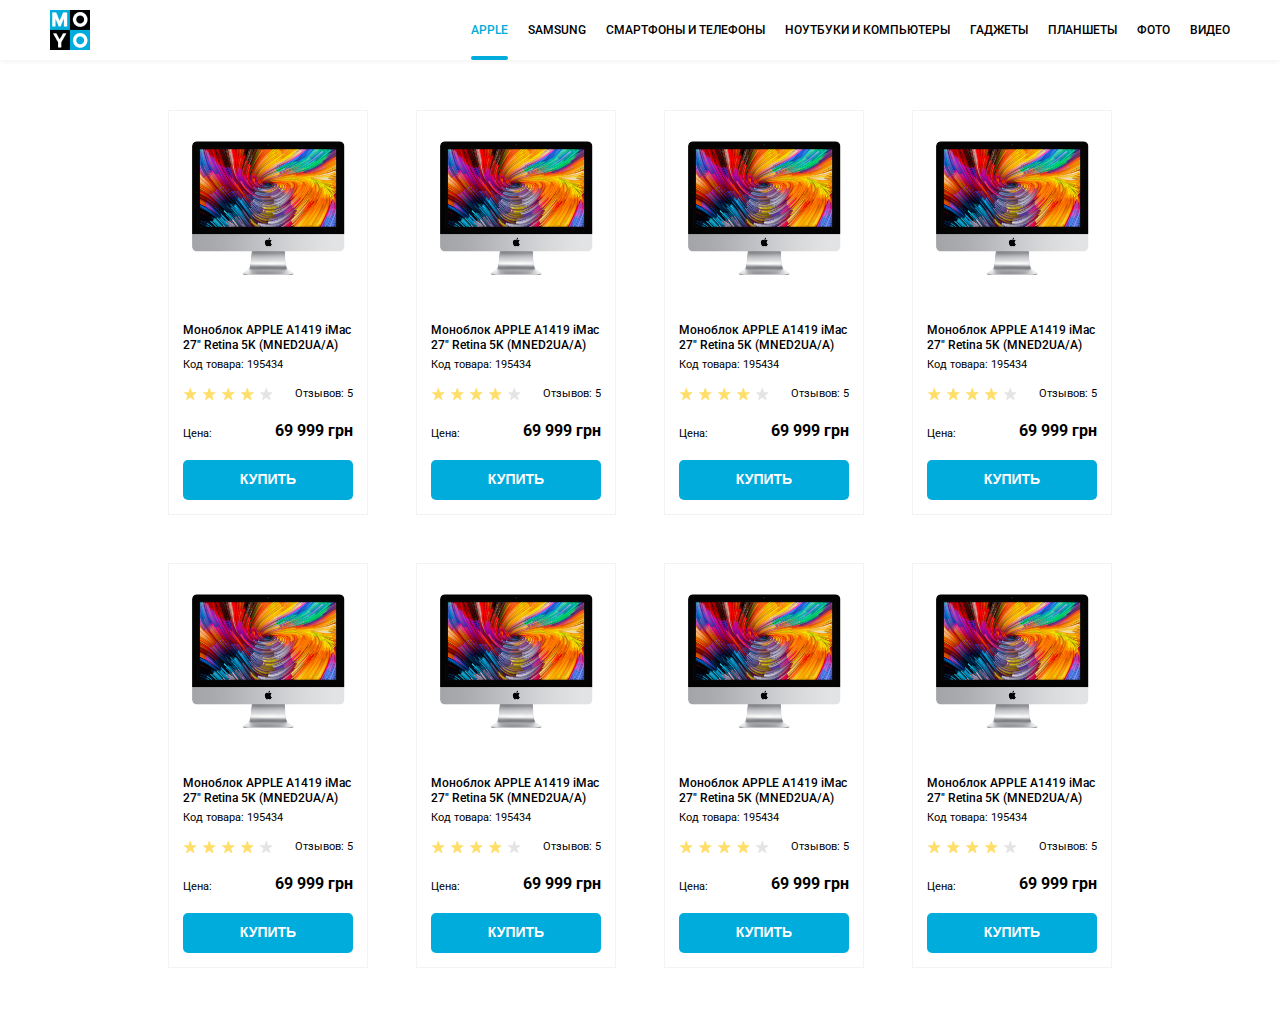
<file: index.html>
<!doctype html><html lang="en"><head><meta charset="UTF-8"><meta name="viewport" content="width=device-width, initial-scale=1.0"><title>Catalog</title><link rel="stylesheet" href="main.8c6e47f3.css"><link rel="preconnect" href="https://fonts.gstatic.com"><link href="https://fonts.googleapis.com/css2?family=Roboto:wght@300;400;500;700;900&display=swap" rel="stylesheet"></head><body> <div class="page"> <header class="page__header header"> <a href="#moyo" class="header-logo"> <img class="header-logo__img" src="logo.6c938e44.png" alt="Logo MOYO"> </a> <nav class="nav"> <ul class="nav__list"> <li class="nav__item"> <a href="#apple" class="nav__link is-active" data-qa="card"> Apple </a> </li> <li class="nav__item"> <a href="#samsung" class="nav__link"> Samsung </a> </li> <li class="nav__item"> <a href="#phones" class="nav__link"> Смартфоны и телефоны </a> </li> <li class="nav__item"> <a href="#laptops" class="nav__link" data-qa="nav-hover"> Ноутбуки и компьютеры </a> </li> <li class="nav__item"> <a href="#gadgets" class="nav__link"> Гаджеты </a> </li> <li class="nav__item"> <a href="#tablets" class="nav__link"> Планшеты </a> </li> <li class="nav__item"> <a href="#photos" class="nav__link"> Фото </a> </li> <li class="nav__item"> <a href="#videos" class="nav__link"> Видео </a> </li> </ul> </nav> </header> <main class="page__product product"> <div class="row product__row"> <div class="row__item"> <div class="card" data-qa="card"> <div class="card__photo"> <a href="#" class="card__link"> <img class="card__image" src="imac.2690641a.jpeg" alt="Моноблок Apple A1419 iMac 27"> </a> </div> <h3 class="card__title"> Моноблок APPLE A1419 iMac 27&#34; Retina 5K (MNED2UA/A) </h3> <p class="card__code"> Код товара: 195434 </p> <div class="card__rating"> <div class="stars stars--4"> <div class="stars__star"></div> <div class="stars__star"></div> <div class="stars__star"></div> <div class="stars__star"></div> <div class="stars__star"></div> </div> <p class="card__reviews"> Отзывов: 5 </p> </div> <div class="card__price"> <p class="card__denomination"> Цена: </p> <p class="card__amount"> 69 999 грн </p> </div> <button class="button card__button"> <a href="#" class="button__buy"> Купить </a> </button> </div> </div> <div class="row__item"> <div class="card" data-qa="card"> <div class="card__photo"> <a href="#" class="card__link"> <img class="card__image" src="imac.2690641a.jpeg" alt="Моноблок Apple A1419 iMac 27"> </a> </div> <h3 class="card__title"> Моноблок APPLE A1419 iMac 27&#34; Retina 5K (MNED2UA/A) </h3> <p class="card__code"> Код товара: 195434 </p> <div class="card__rating"> <div class="stars stars--4"> <div class="stars__star"></div> <div class="stars__star"></div> <div class="stars__star"></div> <div class="stars__star"></div> <div class="stars__star"></div> </div> <p class="card__reviews"> Отзывов: 5 </p> </div> <div class="card__price"> <p class="card__denomination"> Цена: </p> <p class="card__amount"> 69 999 грн </p> </div> <button class="button card__button"> <a href="#" class="button__buy"> Купить </a> </button> </div> </div> <div class="row__item"> <div class="card" data-qa="card"> <div class="card__photo"> <a href="#" class="card__link"> <img class="card__image" src="imac.2690641a.jpeg" alt="Моноблок Apple A1419 iMac 27"> </a> </div> <h3 class="card__title"> Моноблок APPLE A1419 iMac 27&#34; Retina 5K (MNED2UA/A) </h3> <p class="card__code"> Код товара: 195434 </p> <div class="card__rating"> <div class="stars stars--4"> <div class="stars__star"></div> <div class="stars__star"></div> <div class="stars__star"></div> <div class="stars__star"></div> <div class="stars__star"></div> </div> <p class="card__reviews"> Отзывов: 5 </p> </div> <div class="card__price"> <p class="card__denomination"> Цена: </p> <p class="card__amount"> 69 999 грн </p> </div> <button class="button card__button"> <a href="#" class="button__buy"> Купить </a> </button> </div> </div> <div class="row__item"> <div class="card" data-qa="card"> <div class="card__photo"> <a href="#" class="card__link"> <img class="card__image" src="imac.2690641a.jpeg" alt="Моноблок Apple A1419 iMac 27"> </a> </div> <h3 class="card__title"> Моноблок APPLE A1419 iMac 27&#34; Retina 5K (MNED2UA/A) </h3> <p class="card__code"> Код товара: 195434 </p> <div class="card__rating"> <div class="stars stars--4"> <div class="stars__star"></div> <div class="stars__star"></div> <div class="stars__star"></div> <div class="stars__star"></div> <div class="stars__star"></div> </div> <p class="card__reviews"> Отзывов: 5 </p> </div> <div class="card__price"> <p class="card__denomination"> Цена: </p> <p class="card__amount"> 69 999 грн </p> </div> <button class="button card__button"> <a href="#" class="button__buy"> Купить </a> </button> </div> </div> <div class="row__item"> <div class="card" data-qa="card"> <div class="card__photo"> <a href="#" class="card__link"> <img class="card__image" src="imac.2690641a.jpeg" alt="Моноблок Apple A1419 iMac 27"> </a> </div> <h3 class="card__title"> Моноблок APPLE A1419 iMac 27&#34; Retina 5K (MNED2UA/A) </h3> <p class="card__code"> Код товара: 195434 </p> <div class="card__rating"> <div class="stars stars--4"> <div class="stars__star"></div> <div class="stars__star"></div> <div class="stars__star"></div> <div class="stars__star"></div> <div class="stars__star"></div> </div> <p class="card__reviews"> Отзывов: 5 </p> </div> <div class="card__price"> <p class="card__denomination"> Цена: </p> <p class="card__amount"> 69 999 грн </p> </div> <button class="button card__button"> <a href="#" class="button__buy"> Купить </a> </button> </div> </div> <div class="row__item"> <div class="card" data-qa="card"> <div class="card__photo"> <a href="#" class="card__link"> <img class="card__image" src="imac.2690641a.jpeg" alt="Моноблок Apple A1419 iMac 27"> </a> </div> <h3 class="card__title"> Моноблок APPLE A1419 iMac 27&#34; Retina 5K (MNED2UA/A) </h3> <p class="card__code"> Код товара: 195434 </p> <div class="card__rating"> <div class="stars stars--4"> <div class="stars__star"></div> <div class="stars__star"></div> <div class="stars__star"></div> <div class="stars__star"></div> <div class="stars__star"></div> </div> <p class="card__reviews"> Отзывов: 5 </p> </div> <div class="card__price"> <p class="card__denomination"> Цена: </p> <p class="card__amount"> 69 999 грн </p> </div> <button class="button card__button"> <a href="#" class="button__buy"> Купить </a> </button> </div> </div> <div class="row__item"> <div class="card" data-qa="card"> <div class="card__photo"> <a href="#" class="card__link"> <img class="card__image" src="imac.2690641a.jpeg" alt="Моноблок Apple A1419 iMac 27"> </a> </div> <h3 class="card__title"> Моноблок APPLE A1419 iMac 27&#34; Retina 5K (MNED2UA/A) </h3> <p class="card__code"> Код товара: 195434 </p> <div class="card__rating"> <div class="stars stars--4"> <div class="stars__star"></div> <div class="stars__star"></div> <div class="stars__star"></div> <div class="stars__star"></div> <div class="stars__star"></div> </div> <p class="card__reviews"> Отзывов: 5 </p> </div> <div class="card__price"> <p class="card__denomination"> Цена: </p> <p class="card__amount"> 69 999 грн </p> </div> <button class="button card__button"> <a href="#" class="button__buy"> Купить </a> </button> </div> </div> <div class="row__item"> <div class="card" data-qa="card"> <div class="card__photo"> <a href="#" class="card__link"> <img class="card__image" src="imac.2690641a.jpeg" alt="Моноблок Apple A1419 iMac 27"> </a> </div> <h3 class="card__title"> Моноблок APPLE A1419 iMac 27&#34; Retina 5K (MNED2UA/A) </h3> <p class="card__code"> Код товара: 195434 </p> <div class="card__rating"> <div class="stars stars--4"> <div class="stars__star"></div> <div class="stars__star"></div> <div class="stars__star"></div> <div class="stars__star"></div> <div class="stars__star"></div> </div> <p class="card__reviews"> Отзывов: 5 </p> </div> <div class="card__price"> <p class="card__denomination"> Цена: </p> <p class="card__amount"> 69 999 грн </p> </div> <button class="button card__button"> <a href="#" class="button__buy"> Купить </a> </button> </div> </div> </div> </main> </div> </body></html>
</file>
<file: main.8c6e47f3.css>
*{box-sizing:border-box}body,ul{margin:0}ul{padding:0;list-style:none}.card__amount,.card__denomination,.card__reviews,.card__title{margin:0}.header{display:flex;justify-content:space-between;align-items:center;padding:0 50px;font-family:Roboto,sans-serif;font-size:12px;font-weight:500;line-height:14px;box-shadow:0 2px 4px rgba(0,0,0,.05)}.header-logo{height:40px;width:40px}.nav__list{display:flex;align-items:center;height:60px}.nav__item{margin-left:20px}.nav__item:first-child{margin-left:0}.nav__link{padding:23px 0;color:#000;text-transform:uppercase;text-decoration:none;transition:color 1s}.is-active,.nav__link:hover{color:#00acdc}.is-active{position:relative}.is-active:after{content:"";display:block;position:absolute;top:56px;right:0;bottom:0;left:0;height:4px;background-color:#00acdc;border-radius:8px}.product__row{margin:50px 0 51px}.row{display:grid;grid-template-columns:repeat(4,200px);justify-content:center;gap:48px}@media screen and (max-width:900px){.row{grid-template-columns:repeat(auto-fill,200px)}}.card{width:200px;padding:14px;font:400 11px/13px Roboto,sans-serif;border:1px solid #f3f3f3}.card__photo{margin:13px 2px 42px;border:3px solid transparent;transition:border 1s,transform 1s}.card__photo:hover{margin-top:0;padding-top:13px;border:3px solid #f3f3f3;transform:scale(1.2)}.card__link{display:inline-block;text-decoration:none}.card__image,.card__link{width:160px;height:134px}.card__title{width:170px;font:500 12px/15px Roboto,sans-serif;text-align:left}.card__code{margin:5px 0 15px}.card__rating{align-items:center}.card__price,.card__rating{display:flex;justify-content:space-between}.card__price{align-items:flex-end;margin:20px 0}.card__amount{font-size:16px;font-weight:700;line-height:19px}.stars{display:flex}.stars__star{width:15px;height:15px;margin-right:4px;background:url(star.040e0f1e.svg) no-repeat 50%}.stars--4 div:nth-child(-n+4){background:url(star-active.3d99ddfd.svg) no-repeat 50%}.button{width:170px;height:40px;padding:0;line-height:40px;background-color:#00acdc;border:none;border-radius:5px;transition:background-color 1s}.button:hover{background-color:#fff;border:1px solid #00acdc}.button__buy{display:inline-block;width:100%;margin:0;padding:11px 0;font-size:14px;font-weight:700;line-height:16px;color:#fff;text-transform:uppercase;text-decoration:none;transition:color 1s}.button__buy:hover{color:#00acdc}
/*# sourceMappingURL=main.8c6e47f3.css.map */
</file>
